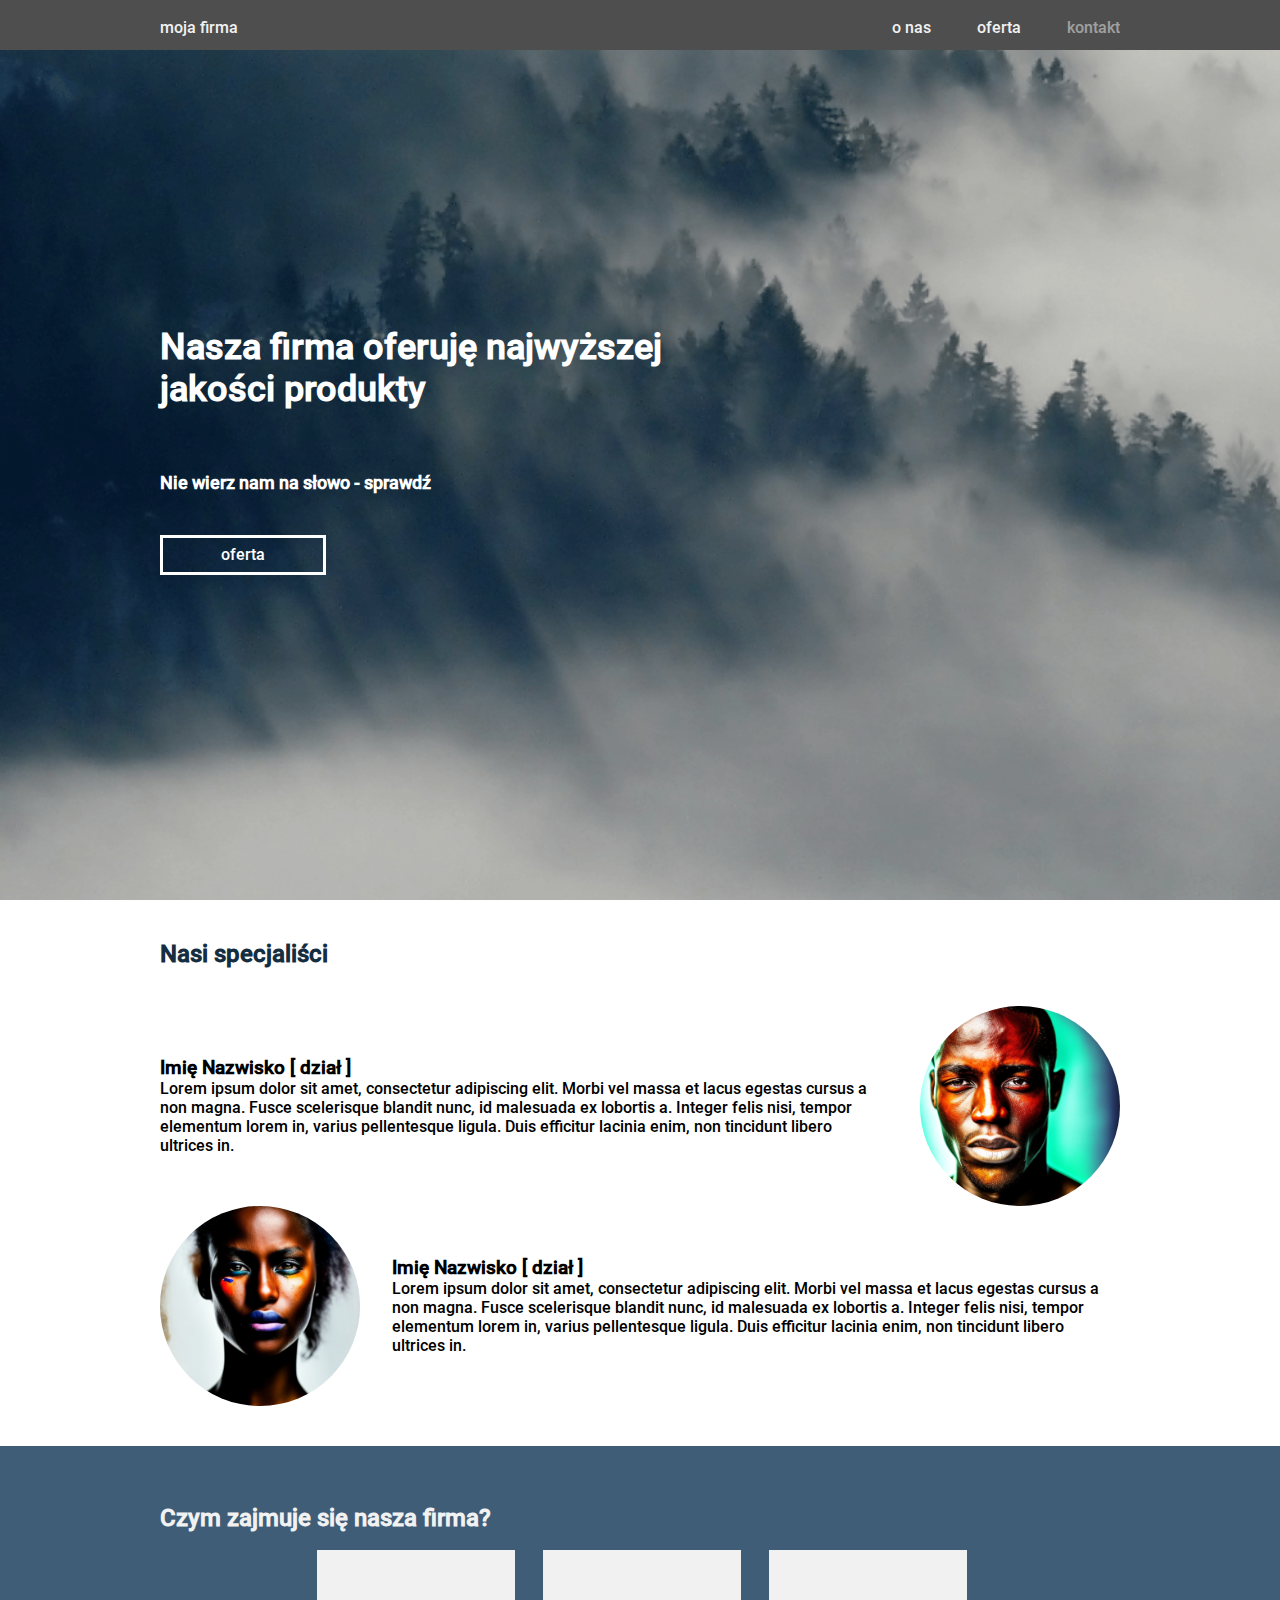
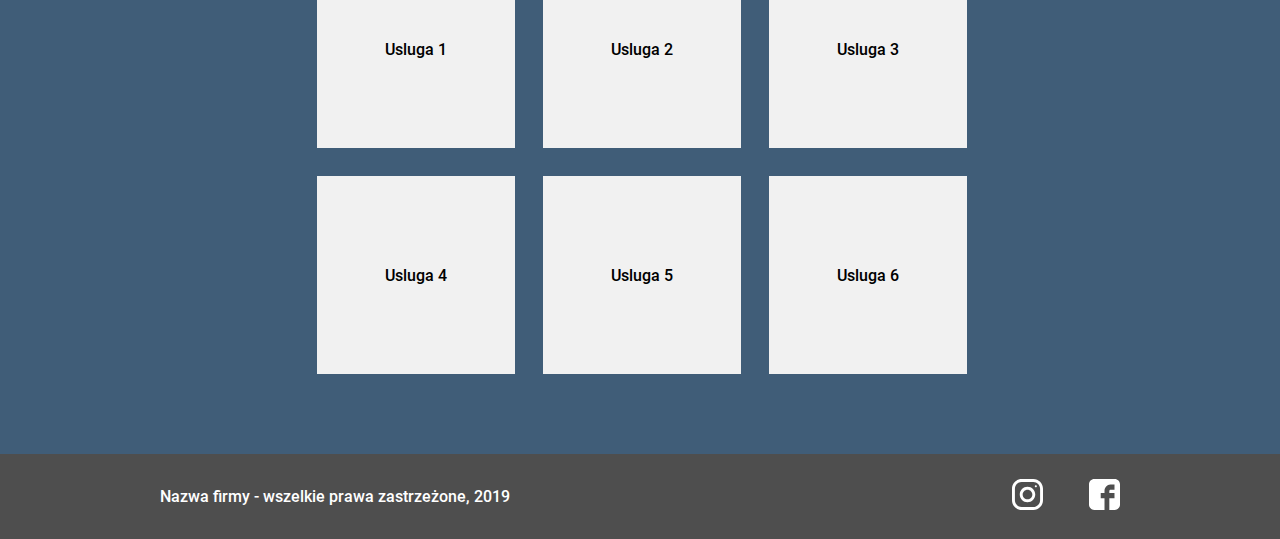
<file: index.html>
<!DOCTYPE html>
<html lang="en">
<head>
  <meta charset="UTF-8">
  <meta http-equiv="X-UA-Compatible" content="IE=edge">
  <meta name="viewport" content="width=device-width, initial-scale=1.0">
  <link rel="stylesheet" href="style.css">
  <title>Document</title>
</head>
<body>
  <header class="header">
    <div class="wrapper">
    <nav>
        <figure>
          <p class="company">moja firma</p>
        </figure>
        <ul>
          <li>
            <a href="#offer">o nas</a>
          </li>
          <li>
            <a href="#offer">oferta</a>
          </li>
          <li>
            <a href="#" class="disabled" disabled>kontakt</a>
          </li>
        </ul>
      </nav>
    </div>
  </header>
  <main>
    <section id="hero" class="hero-section centered">
      <div class="darker"></div>
      <div class="wrapper">
      <div class="hero-text-container"> 
         <h1 class="first-heading">Nasza firma oferuję najwyższej jakości produkty</h1>
        <p class="first-div">Nie wierz nam na słowo - sprawdź</p>
        <a class="button" href="#offer">oferta</a >
      </div>
      </div>
    </section>
    <section id="about" class="specialists-section centered">
      <div class="wrapper">
      <h2>Nasi specjaliści</h2>
      <div class="specialists-section-container">
        <div class="specialists-section-circle person-image"></div>
          <div class="specialists-section-text">
            <h3>
              Imię Nazwisko [ dział ]
            </h3>
            <p>
              Lorem ipsum dolor sit amet, consectetur adipiscing elit. Morbi vel massa et lacus egestas cursus a non magna. Fusce scelerisque blandit nunc, id malesuada ex lobortis a. Integer felis nisi, tempor elementum lorem in, varius pellentesque ligula. Duis efficitur lacinia enim, non tincidunt libero ultrices in.
            </p>
          </div>
      </div>
      <div class="specialists-section-container">
          <div class="specialists-section-circle person-image-2"></div>
          <div class="specialists-section-text">
            <h3>
              Imię Nazwisko [ dział ]
            </h3>
            <p>
              Lorem ipsum dolor sit amet, consectetur adipiscing elit. Morbi vel massa et lacus egestas cursus a non magna. Fusce scelerisque blandit nunc, id malesuada ex lobortis a. Integer felis nisi, tempor elementum lorem in, varius pellentesque ligula. Duis efficitur lacinia enim, non tincidunt libero ultrices in.
            </p>
          </div>
      </div>
    </div>
    </section>
    <section id="offer" class="company-section centered">
      <div class="wrapper">
      <h2 class="company"> Czym zajmuje się nasza firma?</h2>
      <div class="container">
        <div class="box">
          <p >
            Usluga 1
          </p>
        </div>
        <div class="box"> 
          <p >
          Usluga 2
        </p>
      </div>
        <div class="box">
          <p >
            Usluga 3
          </p>
        </div>
        <div class="box">
          <p >
            Usluga 4
          </p>
        </div>
        <div class="box">
          <p >
            Usluga 5
          </p>
        </div>
        <div class="box">
          <p >
            Usluga 6
          </p>
        </div>
      </div>
    </div>
    </section>
    <footer>
      <div class="wrapper">
        <p class="footer-paragraph">Nazwa firmy - wszelkie prawa zastrzeżone, 2019</p>
        <ul>
          <div class="social-media"></div>
          <li>
            <a>
              <img class src="./images/instagram.svg" alt="instagram"/>
            </a>
          </li>
          <li>
            <a>
              <img class src="./images/facebook.svg" alt="facebook"/>
            </a>
          </li>
        </div>
      </ul>
      </div>
    </footer>
  </main>
</body>
</html>
</file>
<file: style.css>
@font-face

{
    font-family: Roboto;
    src:url(Roboto-Medium.ttf);
}

*{
    box-sizing: border-box;
    margin: 0;
    padding: 0;
}

html {
    font-family: Roboto;
    color: #000;
    scroll-behavior: smooth;
}

header {
    position: fixed;
    top: 0;
    left: 0;
    width: 100%;
    display: flex;
    flex-direction: row;
    justify-content: center;
    height: 50px;
    background-color: #4E4E4E;
    color: #fff;
    z-index: 999;
}

footer {
    display: flex;
    flex-direction: column;
    justify-content: center;
    align-items: center;
    padding-top: 25px;
    padding-bottom: 25px;
    background-color: #4E4E4E;
}

footer > div {
    display: flex;
    flex-direction: row;
    justify-content: space-between;
    align-items: center; 
}

h2 {
    color: #152D41;
}

nav{
    display: flex;
    flex-direction: row;
    justify-content: space-between;
    width: 100%;
}

nav > figure {
    display: flex;
    align-items: center;
}

ul {
    display: flex;
    flex-direction: row;
    list-style: none;
    gap: 46px;
    justify-content: space-between;
}

li {
    display: flex;
    flex-direction: row;
    justify-content: space-between;
    align-items: center;
}

li > a {
    color: #F1F1F1;
    text-decoration: none;
}

section {
    padding-top: 40px;
    padding-bottom: 40px;
}

.button {
    color: white;
    display: inline-flex;
    align-items: center;
    justify-content: center;
    text-decoration: none;
    height: 40px;
    padding: 0 58px;
    background-color: transparent;
    border: 3px solid #fff;
}

.button:hover {
    background-color: #FFFFFF;
    color: black;
    transition: all 1s ease-in-out;
}

.hero-section {
    height: 100vh;
    background-image: url(./images/Tlosekcji.png);
    background-size: cover;
    display: flex;
    align-items: center;
}

.hero-text-container {
    max-width: 980px;
    color: #fff;
}

.hero-text-container h1 {
    font-size: 36px;
    font-weight: 700;
    margin-bottom: 62px;
    max-width: 550px;
}

.hero-text-container > p {
    font-size: 18px;
    font-weight: 700;
    margin-bottom: 42px;
    max-width: 550px;
}

.specialists-section {
    display: flex;
    gap: 32px;
    padding-top: 40px;
    padding-bottom: 40px;
}

.specialists-section-container {
    display: flex;
    flex-direction: row;
    gap: 32px;
}

.specialists-section-container:nth-last-of-type(even) {
    flex-direction: row-reverse;
}

.reverse {
    flex-direction: row-reverse;
}

.reverse > .specialists-section-text h3 {
    text-align: end;
}

.reverse > .specialists-section-text p {
    text-align: end;
}

.specialists-section-text {
    display: flex;
    flex-direction: column;
    justify-content: center;
}

.specialists-section h2 {
    margin-bottom: 38px;
}
.specialists-section-circle {
    max-height: 200px;
    max-width: 200px;
    min-height: 50px;
    min-width: 50px;
    width: 100%;
    height: 100%;
    aspect-ratio: 1/1;
    border-radius: 50%;
    background-size: contain;
    background-position: center;
}

.person-image {
    background-image: url(./images/photo-1.png);
}

.person-image-2 {
    background-image: url(./images/photo-2.png);
}

.avatar {
    max-width: 200px;
    max-height: 200px;
    width: 100%;
    height: auto;
    border-radius: 50%;
    overflow: hidden;
}

.company-section {
    padding-bottom: 80px;
    background-color:#405D78;
}

.company {
    padding: 18px 0;
    color: #f1f1f1;
}

.wrapper {
    max-width: 960px;
    width: 100%;
    z-index: 1;
}

.centered {
    display: flex;
    justify-content: center;

}

.container {
    display: grid;
    grid-template-columns: repeat(3, 198px);
    grid-template-rows: repeat(2, 198px);
    justify-content: center;
    width: 100%;
    gap: 28px;
    padding: 0 90px 0 94px;
}

.box {
    display: flex;
    align-items: center;
    justify-content: center;
    flex-basis: 28%;
    background-color: #F1F1F1;
    
    width: 198px;
    height: 198px;
}

.box p {
    display: block;
    width: 100%;
    text-align: center;
}

.box:hover {
    transform: scale(1.05);
    transition: transform 1s ease-in-out;
}

.footer-paragraph {
    color: #FFFFFF;
}

.disabled {
    pointer-events: none;
    opacity: 0.5;
    cursor: not-allowed;
}

.darker {
    background-color: rgba(0, 0, 0, 0.14);
    position: absolute;
    top: 0;
    left: 0;
    z-index: 0;
    width: 100%;
    height: 100%;
}

#hero {
    position: relative;
    z-index: 1;
}
</file>
